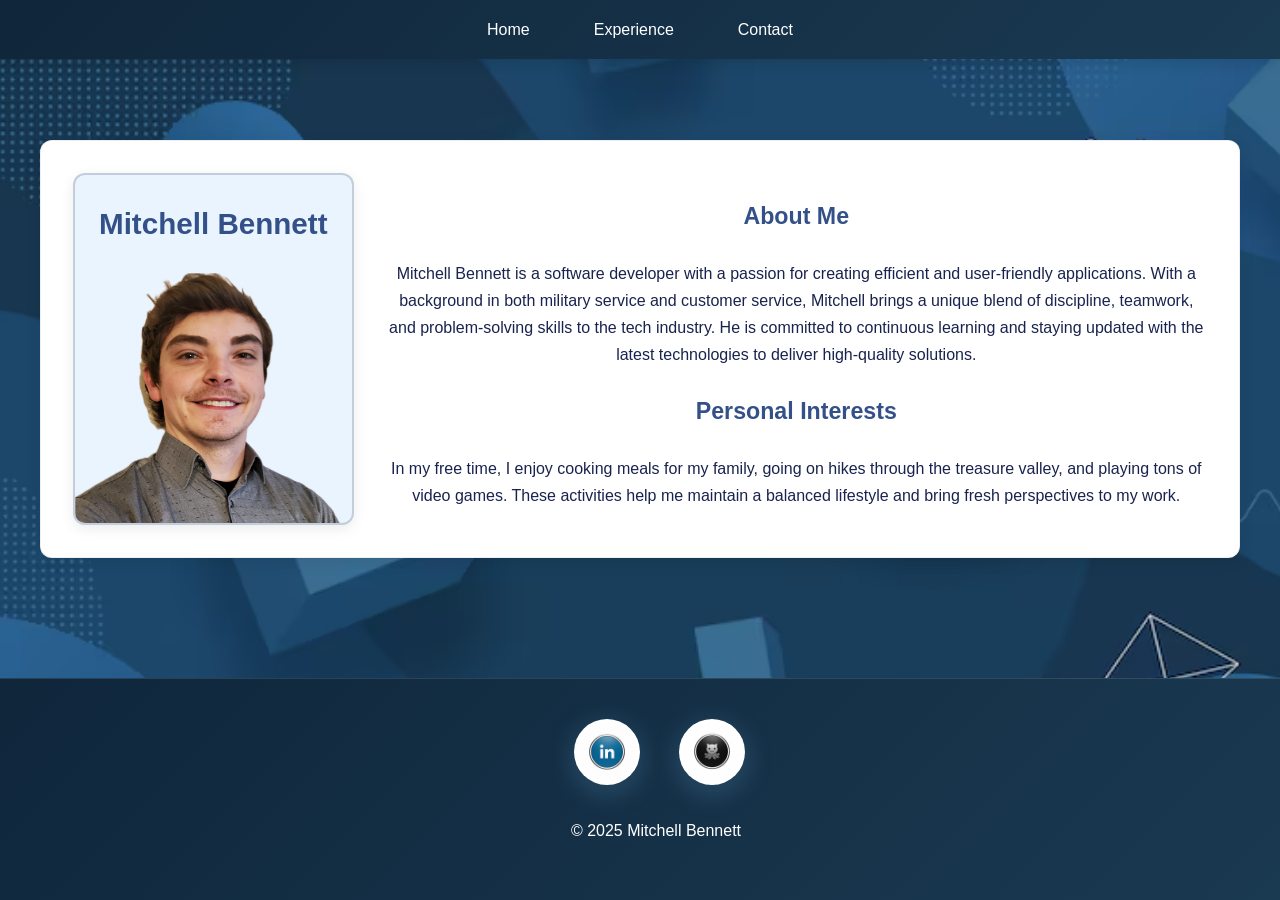
<file: index.html>
<!DOCTYPE html>
<html lang="en">
<head>
    <meta charset="UTF-8">
    <meta name="viewport" content="width=device-width, initial-scale=1.0">
    <meta name="description" content="Mitchell Bennett - Professional Software Developer Portfolio. Explore projects, experience, and technical skills in Java, Python, and JavaScript.">
    <meta name="keywords" content="software developer, portfolio, Java, Python, JavaScript, web development, programming, React, Vue, Mitchell Bennett">
    <meta name="author" content="Mitchell Bennett">
    <meta name="robots" content="index, follow">
    <link rel="canonical" href="https://mitchellbennett94.github.io/PersonalPortfolio-main/index.html" />
    <meta property="og:type" content="website">
    <meta property="og:url" content="https://mitchellbennett94.github.io/PersonalPortfolio-main/index.html">
    <meta property="og:title" content="Mitchell Bennett | Software Developer Portfolio">
    <meta property="og:description" content="Mitchell Bennett - Professional Software Developer Portfolio. Explore projects, experience, and technical skills in Java, Python, and JavaScript.">
    <meta property="og:image" content="https://mitchellbennett94.github.io/PersonalPortfolio-main/images/profilePicture.jpg">
    <meta name="twitter:card" content="summary_large_image">
    <meta name="twitter:title" content="Mitchell Bennett | Software Developer Portfolio">
    <meta name="twitter:description" content="Mitchell Bennett - Professional Software Developer Portfolio. Explore projects, experience, and technical skills in Java, Python, and JavaScript.">
    <meta name="twitter:image" content="https://mitchellbennett94.github.io/PersonalPortfolio-main/images/profilePicture.jpg">
    <script type="application/ld+json">
    {
      "@context": "https://schema.org",
      "@type": "Person",
      "name": "Mitchell Bennett",
      "url": "https://mitchellbennett94.github.io/PersonalPortfolio-main/index.html",
      "image": "https://mitchellbennett94.github.io/PersonalPortfolio-main/images/profilePicture.jpg",
      "jobTitle": "Software Developer",
      "description": "Software developer with skills in Java, Python, JavaScript, React, Vue.js, and more.",
      "sameAs": [
        "https://www.linkedin.com/in/mitchell-bennett-9aa694188/",
        "https://github.com/MitchellBennett94"
      ]
    }
    </script>
    <link rel="stylesheet" href="https://cdnjs.cloudflare.com/ajax/libs/animate.css/4.1.1/animate.min.css" />
    <link rel="stylesheet" href="style.css" />
    <link rel="icon" type="image/png" href="images/favicon.png">
    <title>Mitchell Bennett | Software Developer Portfolio</title>
</head>
<body>
    <nav>
        <ul>
            <li><a href="index.html">Home</a></li>
            <li><a href="experience.html">Experience</a></li>
            <li><a href="contact.html">Contact</a></li>
        </ul>
    </nav>
    <div class="container homepage-center">
        <div class="experience-item animate__animated animate__jello">
            <div class="profile-layout">
                <div class="profile-left">
                    <div class="profile-card">
                        <h2>Mitchell Bennett</h2>
                        <img src="images/profilepicture.png" alt="Mitchell Bennett Profile Picture" class="profile-image">
                    </div>
                </div>
                <div class="profile-right">
                    <h3>About Me</h3>
                    <p>Mitchell Bennett is a software developer with a passion for creating efficient and user-friendly applications.
                   With a background in both military service and customer service, Mitchell brings a unique blend of discipline, teamwork,
                   and problem-solving skills to the tech industry. He is committed to continuous learning and staying updated with the latest
                   technologies to deliver high-quality solutions.</p>
                    <h3>Personal Interests</h3>
                    <p>In my free time, I enjoy cooking meals for my family, going on hikes through the treasure valley, and playing tons of video games. These activities help
                   me maintain a balanced lifestyle and bring fresh perspectives to my work.</p>
                </div>
            </div>
        </div>
    </div>
 <footer>
    <div class="footer-icons">
        <ul>
            <li>
                <a href="https://www.linkedin.com/in/mitchell-bennett-9aa694188/" target="_blank" aria-label="Check out work history on LinkedIn">
                    <img src="images/linkedIn.jpg" alt="LinkedIn Icon">
                </a>
            </li>
            <li>
                <a href="https://github.com/MitchellBennett94" target="_blank" aria-label="Visit us on GitHub">
                    <img src="images/gitHub.jpg" alt="GitHub Icon">
                </a>
            </li>
        </ul>
    </div>
    <p>&copy; 2025 Mitchell Bennett</p>
</footer>
<script src="javascript.js"></script>
</body>
</html>
</file>
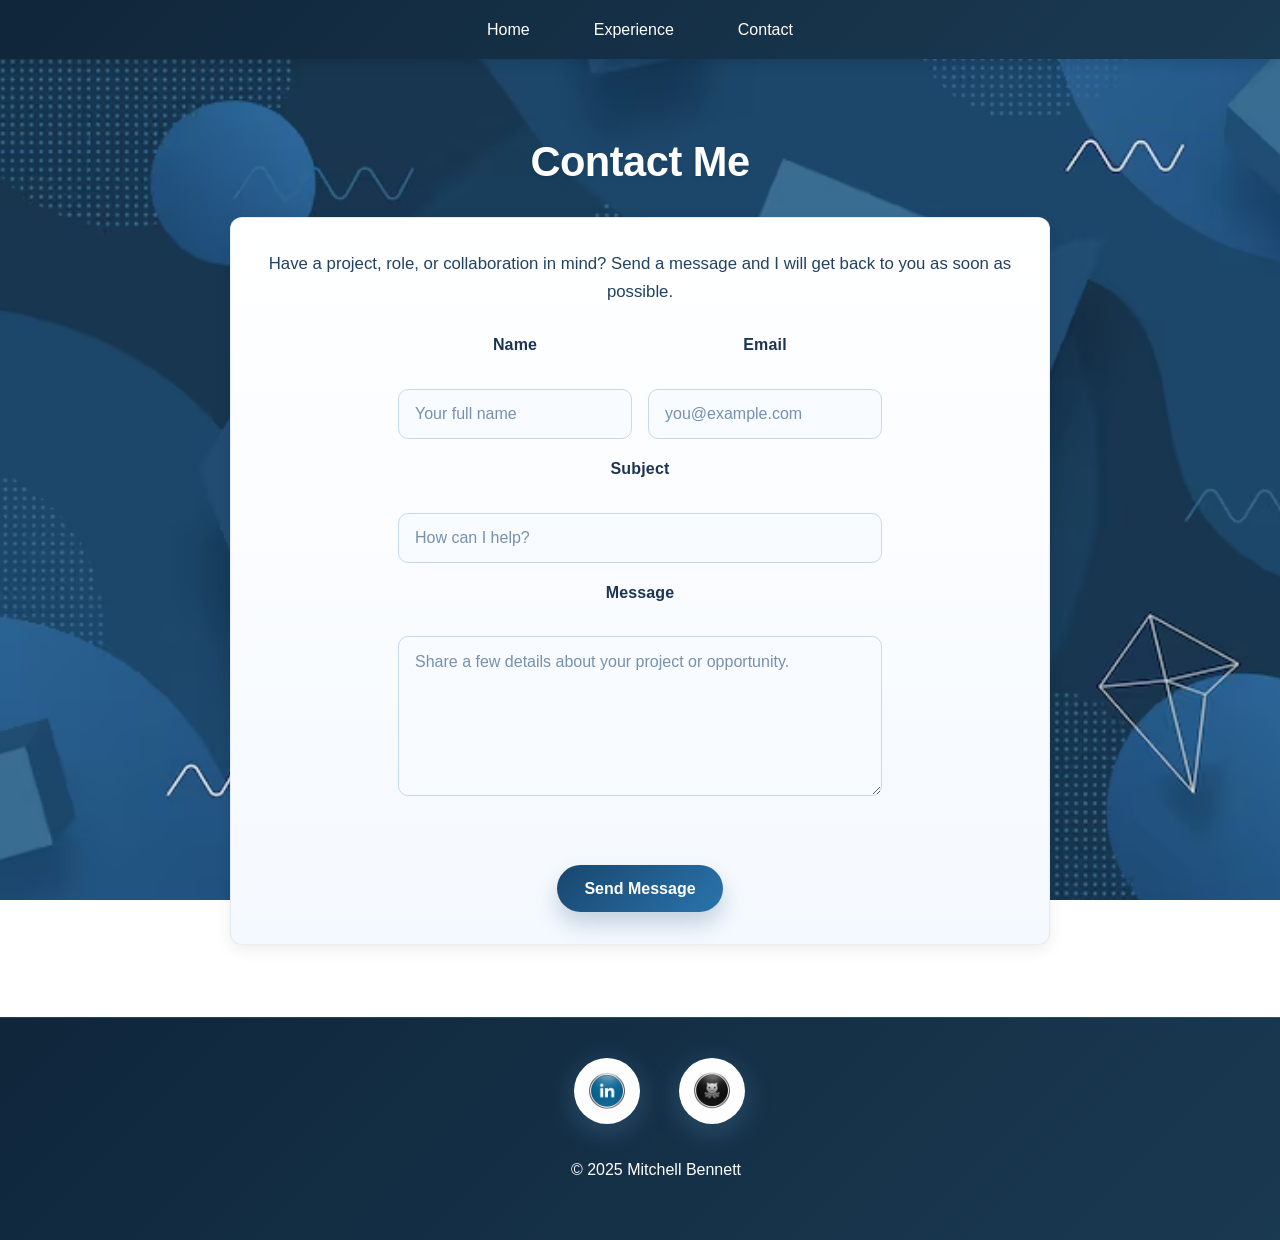
<file: contact.html>
<!DOCTYPE html>
<html lang="en">
<head>
    <meta charset="UTF-8">
    <meta name="viewport" content="width=device-width, initial-scale=1.0">
    <meta name="description" content="Contact Mitchell Bennett - Get in touch to discuss projects, collaborations, or software development opportunities.">
    <meta name="keywords" content="contact, email, hire, software developer, collaboration, project inquiry, Mitchell Bennett">
    <meta name="author" content="Mitchell Bennett">
    <meta name="robots" content="index, follow">
    <link rel="canonical" href="https://mitchellbennett94.github.io/PersonalPortfolio-main/contact.html" />
    <meta property="og:type" content="website">
    <meta property="og:url" content="https://mitchellbennett94.github.io/PersonalPortfolio-main/contact.html">
    <meta property="og:title" content="Contact - Mitchell Bennett">
    <meta property="og:description" content="Contact Mitchell Bennett to discuss projects, collaborations, or software development opportunities.">
    <meta property="og:image" content="https://mitchellbennett94.github.io/PersonalPortfolio-main/images/profilePicture.jpg">
    <meta name="twitter:card" content="summary">
    <meta name="twitter:title" content="Contact - Mitchell Bennett">
    <meta name="twitter:description" content="Contact Mitchell Bennett to discuss projects, collaborations, or software development opportunities.">
    <meta name="twitter:image" content="https://mitchellbennett94.github.io/PersonalPortfolio-main/images/profilePicture.jpg">
    <script type="application/ld+json">
    {
      "@context": "https://schema.org",
      "@type": "ContactPage",
      "name": "Contact Mitchell Bennett",
      "url": "https://mitchellbennett94.github.io/PersonalPortfolio-main/contact.html",
      "description": "Contact page for Mitchell Bennett, software developer."
    }
    </script>
    <link rel="stylesheet" href="style.css" />
    <link rel="icon" type="image/png" href="images/favicon.png">
    <title>Contact - Mitchell Bennett</title>
</head>
<body>
    <nav>
        <ul>
            <li><a href="index.html">Home</a></li>
            <li><a href="experience.html">Experience</a></li>
            <li><a href="contact.html">Contact</a></li>
        </ul>
    </nav>

    <div class="container contact-page">
        <h1>Contact Me</h1>
        <section class="experience-item contact-panel">
            <p class="contact-intro">Have a project, role, or collaboration in mind? Send a message and I will get back to you as soon as possible.</p>
            <div class="contact-form">
                <form id="contactForm" action="https://formsubmit.co/ajax/mitchellbennett1967@yahoo.com" method="POST" novalidate>
                    <div class="form-row">
                        <div class="form-group">
                            <label for="name">Name</label>
                            <p class="field-error" id="nameError" aria-live="polite"></p>
                            <input type="text" id="name" name="name" placeholder="Your full name" required>
                        </div>

                        <div class="form-group">
                            <label for="email">Email</label>
                            <p class="field-error" id="emailError" aria-live="polite"></p>
                            <input type="email" id="email" name="email" placeholder="you@example.com" required>
                        </div>
                    </div>

                    <div class="form-group">
                        <label for="subject">Subject</label>
                        <p class="field-error" id="subjectError" aria-live="polite"></p>
                        <input type="text" id="subject" name="subject" placeholder="How can I help?" required>
                    </div>

                    <div class="form-group">
                        <label for="message">Message</label>
                        <p class="field-error" id="messageError" aria-live="polite"></p>
                        <textarea id="message" name="message" rows="6" placeholder="Share a few details about your project or opportunity." required></textarea>
                    </div>

                    <p class="form-status" id="formStatus" aria-live="polite"></p>
                    <button class="contact-submit" type="submit">Send Message</button>
                </form>
            </div>
        </section>
    </div>
    <footer>
    <div class="footer-icons">
        <ul>
            <li>
                <a href="https://www.linkedin.com/in/mitchell-bennett-9aa694188/" target="_blank" aria-label="Check out work history on LinkedIn">
                    <img src="images/linkedIn.jpg" alt="LinkedIn Icon">
                </a>
            </li>
            <li>
                <a href="https://github.com/MitchellBennett94" target="_blank" aria-label="Visit us on GitHub">
                    <img src="images/gitHub.jpg" alt="GitHub Icon">
                </a>
            </li>
        </ul>
    </div>
    <p>&copy; 2025 Mitchell Bennett</p>
</footer>
<script src="javascript.js"></script>
</body>
</html>
</file>
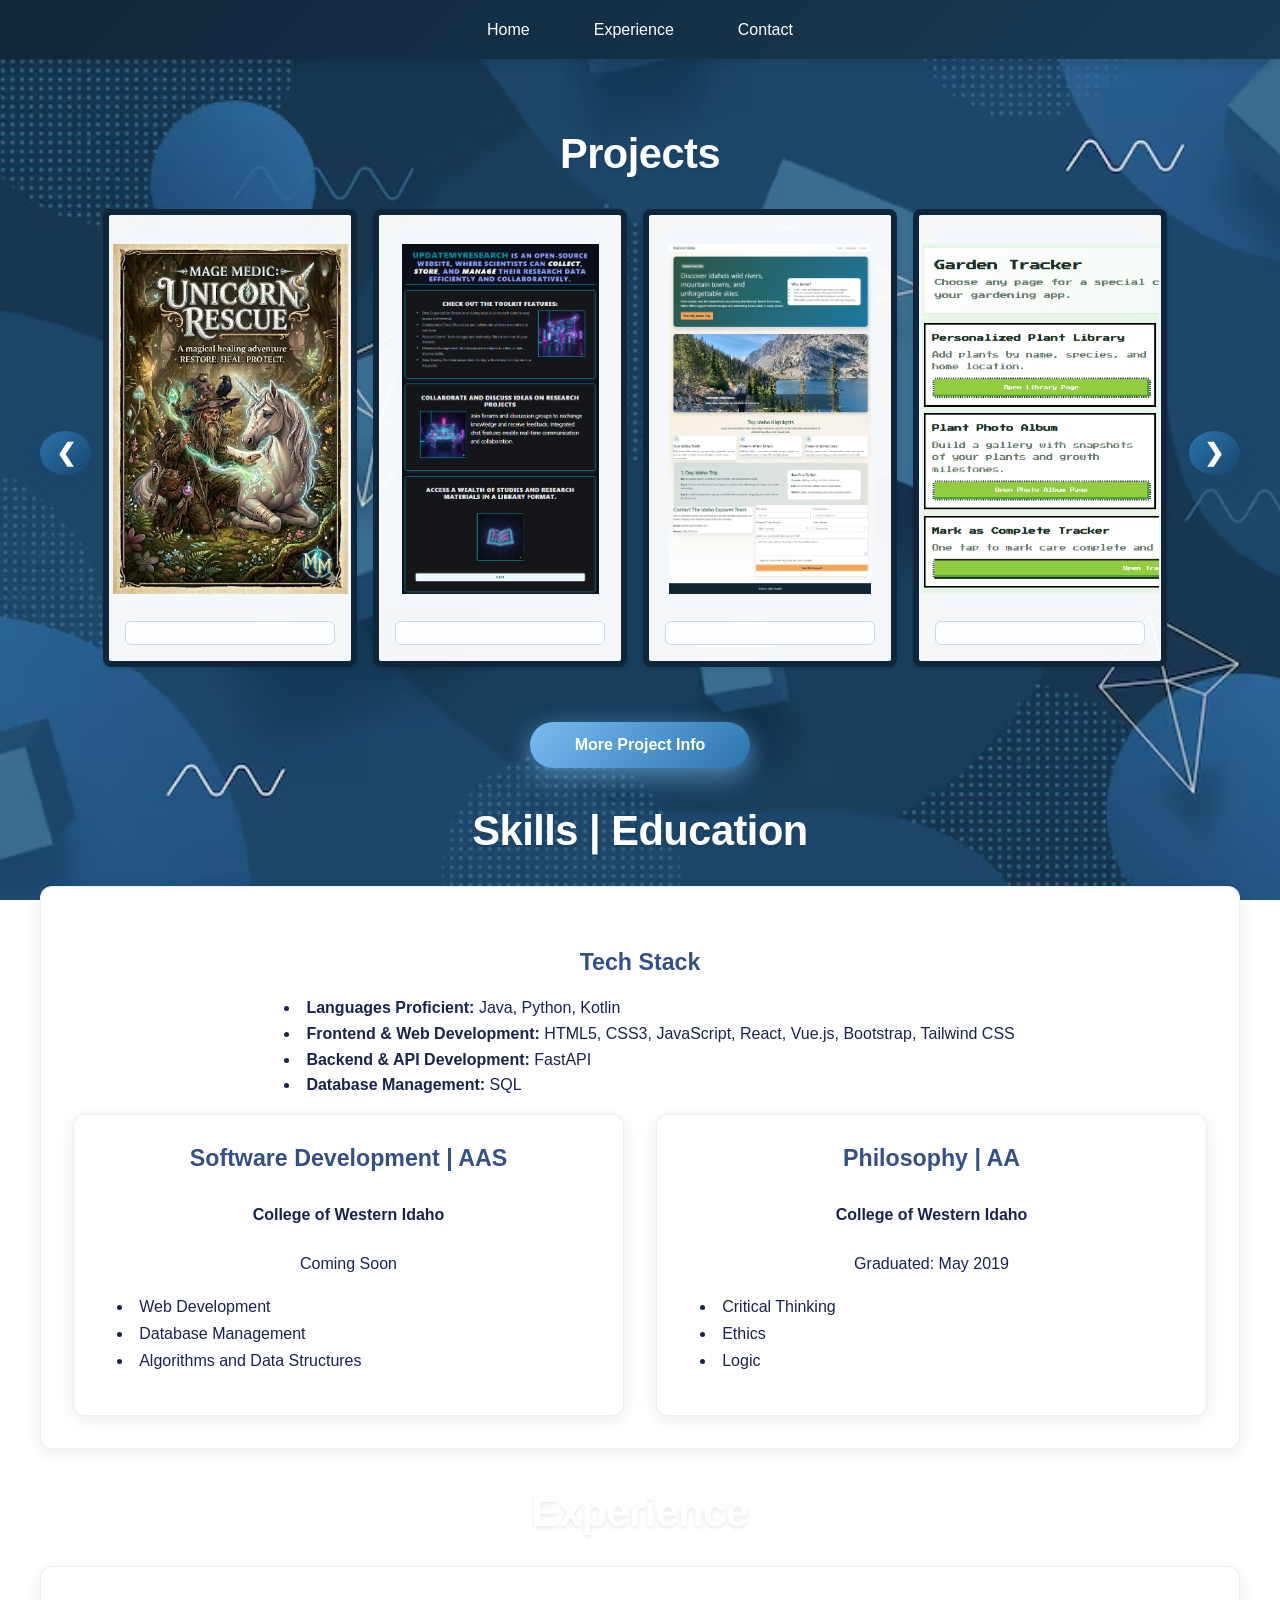
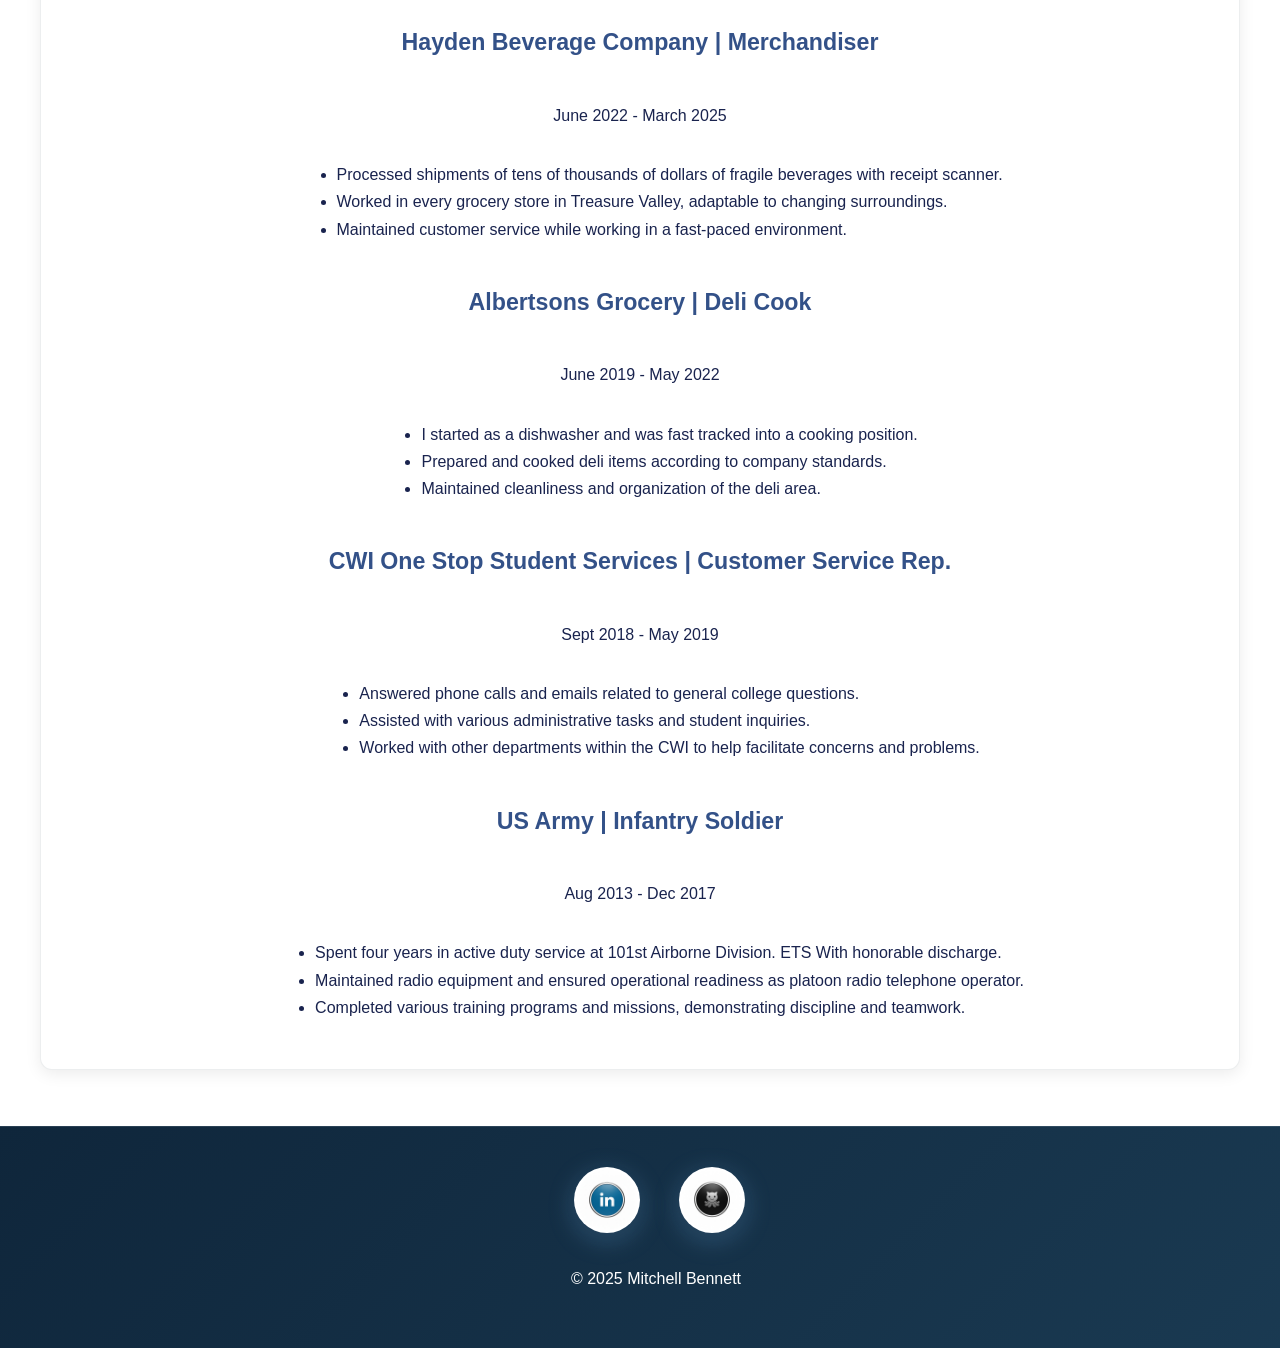
<file: experience.html>
<!DOCTYPE html>
<html lang="en">
<head>
    <meta charset="UTF-8">
    <meta name="viewport" content="width=device-width, initial-scale=1.0">
    <meta name="description" content="Mitchell Bennett's professional experience and projects. View work history, technical skills, education, and software projects in Java, Python, and JavaScript.">
    <meta name="keywords" content="experience, projects, skills, education, software development, Java, Python, JavaScript, Vue.js, React, work history, Mitchell Bennett">
    <meta name="author" content="Mitchell Bennett">
    <meta name="robots" content="index, follow">
    <link rel="canonical" href="https://mitchellbennett94.github.io/PersonalPortfolio-main/experience.html" />
    <meta property="og:type" content="website">
    <meta property="og:url" content="https://mitchellbennett94.github.io/PersonalPortfolio-main/experience.html">
    <meta property="og:title" content="Experience & Projects - Mitchell Bennett">
    <meta property="og:description" content="Mitchell Bennett's professional experience, software projects, skills, and education. View work history and technical portfolio.">
    <meta property="og:image" content="https://mitchellbennett94.github.io/PersonalPortfolio-main/images/profilePicture.jpg">
    <meta name="twitter:card" content="summary_large_image">
    <meta name="twitter:title" content="Experience & Projects - Mitchell Bennett">
    <meta name="twitter:description" content="Mitchell Bennett's professional experience, software projects, skills, and education.">
    <meta name="twitter:image" content="https://mitchellbennett94.github.io/PersonalPortfolio-main/images/profilePicture.jpg">
    <script type="application/ld+json">
    {
      "@context": "https://schema.org",
      "@type": "ProfilePage",
      "name": "Experience & Projects - Mitchell Bennett",
      "url": "https://mitchellbennett94.github.io/PersonalPortfolio-main/experience.html",
      "description": "Mitchell Bennett's professional experience, software projects, technical skills, and education.",
      "mainEntity": {
        "@type": "Person",
        "name": "Mitchell Bennett",
        "jobTitle": "Software Developer",
        "sameAs": [
          "https://www.linkedin.com/in/mitchell-bennett-9aa694188/",
          "https://github.com/MitchellBennett94"
        ]
      }
    }
    </script>
    <link rel="stylesheet" href="style.css" />
    <link rel="icon" type="image/png" href="images/favicon.png">
    <title>Experience & Projects - Mitchell Bennett</title>
</head>
<body>
    <nav>
        <ul>
            <li><a href="index.html">Home</a></li>
            <li><a href="experience.html">Experience</a></li>
            <li><a href="contact.html">Contact</a></li>
        </ul>
    </nav>
    <div class="container">
        <h1 id="projectsSection">Projects</h1>
        <div class="projects-scroll-wrap">
            <button id="projectsScrollLeft" class="projects-scroll-btn" type="button" aria-label="Scroll projects left">&#10094;</button>
            <div class="project-slots" id="projectSlots">
            <div class="project-slot">
                <div class="project-image-slot"><img src="images/magemedic.jpg"></div>
                <details class="project-details">
                    <summary>Project info</summary>
                    <p><strong>Title:</strong> Mage Medic: Unicorn Rescue</p>
                    <p><strong>Description:</strong> Create your own adventure.</p>
                    <p><strong>Website:</strong> <a href="https://github.com/MitchellBennett94/Mage-Medic-Unicorn-Rescue.git" target="_blank" rel="noopener noreferrer">GitHub Repository</a></p>
                    <p><strong>Tech Stack:</strong>
                        <ul>
                            <li>Java</li>
                            <li>GUI Framework: Swing</li>
                            <li> Iterative looping</li>
                            <li> Recursion</li>
                        </ul>    
                    </p>
                </details>
            </div>

            <div class="project-slot">
                <div class="project-image-slot"><img src="images/updatemyresearch.png"></div>
                <details class="project-details">
                    <summary>Project info</summary>
                    <p><strong>Title:</strong> Update My Research</p>
                    <p><strong>Description:</strong> Open source website for scientists to collaborate
                    manage and find new peer-review articles for research projects.</p>
                    <p><strong>Website:</strong> <a href="https://github.com/MitchellBennett94/UpdateMyResearch.git" target="_blank" rel="noopener noreferrer">GitHub Repository</a></p>
                    <p><strong>Tech Stack:</strong> 
                        <ul>
                            <li>HTML</li>
                            <li>JavaScript</li>
                            <li>CSS</li>
                        </ul>
                    </p>
                </details>
            </div>

            <div class="project-slot">
                <div class="project-image-slot"><img src="images/exploreidaho.png"></div>
                <details class="project-details">
                    <summary>Project info</summary>
                    <p><strong>Title:</strong> Explore Idaho | Travel Guide</p>
                    <p><strong>Description:</strong> Make a three day trip to explore Idaho, by adding prefrences to make a stylized guide.</p>
                    <p><strong>Website:</strong> <a href="https://github.com/MitchellBennett94/BootstrapFinal.git" target="_blank" rel="noopener noreferrer">GitHub Repository</a></p>
                    <p><strong>Tech Stack:</strong>
                        <ul>
                            <li>Bootstrap.JS</li>
                            <li>HTML</li>
                            <li>JavaScript</li>
                            <li>CSS</li>
                        </ul>
                    </p>
                </details>
            </div>

            <div class="project-slot">
                <div class="project-image-slot"><img src="images/gardentracker.png"></div>
                <details class="project-details">
                    <summary>Project info</summary>
                    <p><strong>Title:</strong> Garden Tracker Application</p>
                    <p><strong>Description:</strong> An app for keeping track of plants growth, watering, stats, and photos.</p>
                        <p><strong>Website:</strong> <a href="https://github.com/MitchellBennett94/project5-vue.git" target="_blank" rel="noopener noreferrer">GitHub Repository</a></p>
                    <p><strong>Tech Stack:</strong>
                        <ul>
                            <li>HTML</li>
                            <li>JavaScript</li>
                            <li>CSS</li>
                            <li>Vue.JS</li>

                        </ul>
                    </p>
                </details>
            </div>

            <div class="project-slot">
                <div class="project-image-slot"><img src="images/lookbook.png"></div>
                <details class="project-details">
                    <summary>Project info</summary>
                    <p><strong>Title:</strong> Lookbook</p>
                    <p><strong>Description:</strong> An E-commerce website for buying and selling used books online.</p>
                    <p><strong>Website:</strong> <a href="https://github.com/MitchellBennett94/vue-final.git" target="_blank" rel="noopener noreferrer">GitHub Repository</a></p>
                    <p><strong>Tech Stack:</strong>
                        <ul>
                            <li>HTML</li>
                            <li>JavaScript</li>
                            <li>CSS</li>
                            <li>Vue.JS</li>
                        </ul>
                    </p>
                </details>
            </div>
            </div>
            <button id="projectsScrollRight" class="projects-scroll-btn" type="button" aria-label="Scroll projects right">&#10095;</button>
        </div>
        <div class="projects-toggle-wrap">
            <button id="projectsToggleBtn" type="button" aria-expanded="false">More Project Info</button>
        </div>

        <h1>Skills | Education</h1>
        <div class="experience-item">
            <h3 class="education-tech-stack">Tech Stack</h3>
            <ul class="education-tech-stack-list">
                <li><strong>Languages Proficient:</strong> Java, Python, Kotlin</li>
                <li><strong>Frontend & Web Development:</strong> HTML5, CSS3, JavaScript, React, Vue.js, Bootstrap, Tailwind CSS</li>
                <li><strong>Backend & API Development:</strong> FastAPI</li>
                <li><strong>Database Management:</strong> SQL</li>
            </ul>
            <div class="education-columns">
                <div class="education-column">
                    <h3>Software Development | AAS</h3>
                    <h4>College of Western Idaho</h4>
                    <p>Coming Soon</p>
                    <ul>
                        <li>Web Development</li>
                        <li>Database Management</li>
                        <li>Algorithms and Data Structures</li>
                    </ul>
                </div>
                <div class="education-column">
                    <h3>Philosophy | AA</h3>
                    <h4>College of Western Idaho</h4>
                    <p>Graduated: May 2019</p>
                    <ul>
                        <li>Critical Thinking</li>
                        <li>Ethics</li>
                        <li>Logic</li>
                    </ul>
                </div>
            </div>
        </div>
        <h1>Experience</h1>
        <div class="experience-item">
            <h3>Hayden Beverage Company | Merchandiser</h3>
            <p>June 2022 - March 2025</p>
            <ul>
                <li>Processed shipments of tens of thousands of dollars of fragile beverages with receipt scanner.</li>
                <li>Worked in every grocery store in Treasure Valley, adaptable to changing surroundings.</li>
                <li>Maintained customer service while working in a fast-paced environment.</li>
            </ul>
            <h3>Albertsons Grocery | Deli Cook</h3>
            <p>June 2019 - May 2022</p>
            <ul>
                <li>I started as a dishwasher and was fast tracked into a cooking position.</li>
                <li>Prepared and cooked deli items according to company standards.</li>
                <li>Maintained cleanliness and organization of the deli area.</li>
            </ul>
            <h3>CWI One Stop Student Services | Customer Service Rep.</h3>
            <p>Sept 2018 - May 2019</p>
            <ul>
                <li>Answered phone calls and emails related to general college questions.</li>
                <li>Assisted with various administrative tasks and student inquiries.</li>
                <li>Worked with other departments within the CWI to help facilitate concerns and problems.</li>
            </ul>
            <h3>US Army | Infantry Soldier</h3>
            <p>Aug 2013 - Dec 2017</p>
            <ul>
                <li>Spent four years in active duty service at 101st Airborne Division. ETS With honorable discharge.</li>
                <li>Maintained radio equipment and ensured operational readiness as platoon radio telephone operator.</li>
                <li>Completed various training programs and missions, demonstrating discipline and teamwork.</li>
            </ul>
        </div>
    </div>
     <footer>
    <div class="footer-icons">
        <ul>
            <li>
                <a href="https://www.linkedin.com/in/mitchell-bennett-9aa694188/" target="_blank" aria-label="Check out work history on LinkedIn">
                    <img src="images/linkedIn.jpg" alt="LinkedIn Icon">
                </a>
            </li>
            <li>
                <a href="https://github.com/MitchellBennett94" target="_blank" aria-label="Visit us on GitHub">
                    <img src="images/gitHub.jpg" alt="GitHub Icon">
                </a>
            </li>
        </ul>
    </div>
    <p>&copy; 2025 Mitchell Bennett</p>
</footer>
<script src="javascript.js"></script>
</body>
</html>
</file>
<file: style.css>
/* Center main content only on homepage */
.homepage-center {
    min-height: 60vh;
    display: flex;
    align-items: center;
    justify-content: center;
}
.profile-image {
    width: calc(100% + 3rem);
    height: 250px;
    object-fit: cover;
    object-position: center top;
    margin: auto -1.5rem 0;
    position: relative;
    display: block;
    border-radius: 0;
    box-shadow: none;
    transition: none;
}

.profile-image:hover {
    transform: none;
    box-shadow: none;
}

.profile-layout {
    display: flex;
    align-items: stretch;
    gap: 2rem;
}

.profile-left {
    min-width: 220px;
    display: flex;
}

.profile-right {
    flex: 1;
}

.profile-card {
    background-color: #eaf4ff;
    padding: 1.5rem 1.5rem 0;
    border: 2px solid rgba(15, 37, 58, 0.18);
    border-radius: 12px;
    box-shadow: 0 4px 14px rgba(0, 0, 0, 0.08);
    transition: box-shadow 0.3s cubic-bezier(0.4, 0, 0.2, 1), border-color 0.3s cubic-bezier(0.4, 0, 0.2, 1), transform 0.3s cubic-bezier(0.4, 0, 0.2, 1);
    text-align: center;
    display: flex;
    flex-direction: column;
    justify-content: space-between;
    width: 100%;
    overflow: hidden;
}

.profile-card:hover {
    box-shadow: 0 12px 28px rgba(0, 0, 0, 0.16);
    border-color: #79bcf3;
    transform: translateY(-3px);
}

.profile-card h2 {
    margin: 0 0 0.75rem;
}
footer {
    text-align: center;
    padding: 2.5rem 1rem;
    background: linear-gradient(135deg, #0f263b 0%, #1a3a52 100%);
    color: rgb(255, 255, 255);
    border-top: 1px solid rgba(255, 255, 255, 0.1);
    margin-top: auto;
    width: 100%;
}

.footer-icons ul {
    list-style-type: none;
    padding: 0;
    margin: 0 0 1.5rem 0;
    display: flex;
    justify-content: center;
    gap: 45px;
}

.footer-icons li {
    display: inline; /* Ensure list items are inline elements */
}

/* Make footer icons smaller for all pages */
.footer-icons a {
    width: 60px;
    height: 60px;
    display: inline-flex;
    filter: drop-shadow(0 6px 12px rgba(121, 188, 243, 0.28));
}

.footer-icons img {
    width: 100%;
    height: 100%;
    object-fit: cover;
    transition: all 0.3s cubic-bezier(0.4, 0, 0.2, 1);
    border-radius: 50%;
    box-shadow: 0 4px 8px rgba(0, 0, 0, 0.12);
    padding: 3px;
    background-color: #ffffff;
}

.footer-icons img:hover {
    transform: scale(1.12) translateY(-2px);
    box-shadow: 0 12px 24px rgba(0, 0, 0, 0.25);
}


/* Background image for the entire page */
html {
    min-height: 100%;
}
body {
    min-height: 100vh;
    display: flex;
    flex-direction: column;
    background-image: url('images/abstractBackG.avif');
    background-repeat: no-repeat;
    background-size: cover;
    background-attachment: fixed;
    background-position: center;
}

/* General styles */
body {
    font-family: -apple-system, BlinkMacSystemFont, 'Segoe UI', 'Roboto', sans-serif;
    margin: 0;
    padding: 0;
    background-color: #ffffff;
    color: #19234e;
    line-height: 1.7;
    -webkit-font-smoothing: antialiased;
    -moz-osx-font-smoothing: grayscale;
}

/* Navigation styles */
nav {
    background: linear-gradient(135deg, #10263a 0%, #1a3a52 100%);
    padding: 1rem 0;
    position: sticky;
    top: 0;
    box-shadow: 0 4px 12px rgba(0, 0, 0, 0.12);
    z-index: 100;
}

nav ul {
    list-style: none;
    margin: 0;
    padding: 0;
    display: flex;
    justify-content: center;
    gap: 2rem;
}

nav a {
    color: rgb(255, 255, 255);
    text-decoration: none;
    font-weight: 500;
    padding: 0.6rem 1rem;
    border-radius: 6px;
    transition: all 0.3s cubic-bezier(0.4, 0, 0.2, 1);
}

nav a:hover {
    background-color: rgba(121, 188, 243, 0.2);
    color: #a8d8ff;
}

/* Main content styles */
.container {
    max-width: 1200px;
    margin: 0 auto;
    padding: 2rem;
}

h1 {
    color: #ffffff;
    font-size: 2.6rem;
    margin-bottom: 1.2rem;
    text-align: center;
    font-weight: 700;
    letter-spacing: -0.5px;
    text-shadow: 0 2px 4px rgba(0, 0, 0, 0.1);
}

h2 {
    color: #335188;
    font-size: 1.85rem;
    margin-bottom: 1rem;
    font-weight: 700;
}

h3 {
    color: #335188;
    font-size: 1.45rem;
    margin-top: 1.5rem;
    font-weight: 600;
}

p {
    margin-bottom: 1rem;
}

/* Contact form styles */
.contact-page {
    padding-top: 2.5rem;
    padding-bottom: 3rem;
}

.contact-panel {
    max-width: 820px;
    margin: 0 auto;
    border: 1px solid rgba(121, 188, 243, 0.25);
    background: linear-gradient(180deg, rgba(255, 255, 255, 0.98) 0%, rgba(244, 249, 255, 0.98) 100%);
}

.contact-intro {
    margin: 0 0 1.5rem;
    font-size: 1.05rem;
    color: #214263;
}

.contact-form {
    max-width: 100%;
    margin: 0;
}

#contactForm {
    display: flex;
    flex-direction: column;
    gap: 1rem;
}

.form-row {
    display: grid;
    grid-template-columns: repeat(2, minmax(0, 1fr));
    gap: 1rem;
}

.form-group {
    margin-bottom: 0;
}

.field-error {
    min-height: 1.2rem;
    margin: 0.25rem 0 0.45rem;
    color: #b42318;
    font-size: 0.9rem;
}

.contact-form label {
    display: block;
    margin-bottom: 0.2rem;
    color: #1d3553;
    font-weight: 600;
    letter-spacing: 0.01em;
}

.contact-form input[type="text"],
.contact-form input[type="email"],
.contact-form textarea {
    width: 100%;
    padding: 0.95rem 1rem;
    border: 1px solid #c8d8eb;
    border-radius: 10px;
    font-size: 1rem;
    box-sizing: border-box;
    transition: border-color 0.25s ease, box-shadow 0.25s ease, background-color 0.25s ease;
    font-family: inherit;
    color: #173454;
    background-color: #f8fbff;
}

.contact-form textarea {
    resize: vertical;
    min-height: 160px;
}

.contact-form input[type="text"]::placeholder,
.contact-form input[type="email"]::placeholder,
.contact-form textarea::placeholder {
    color: #7591ae;
}

.contact-form input[type="text"]:focus,
.contact-form input[type="email"]:focus,
.contact-form textarea:focus {
    outline: none;
    border-color: #4e9ae0;
    box-shadow: 0 0 0 4px rgba(78, 154, 224, 0.14);
    background-color: #ffffff;
}

.input-error {
    border-color: #b42318;
    background-color: #fff3f2;
}

.form-status {
    min-height: 1.4rem;
    margin: 0.25rem 0 0.15rem;
    font-weight: 600;
    text-align: center;
}

.contact-submit {
    align-self: center;
    padding: 0.9rem 1.7rem;
    border: none;
    border-radius: 999px;
    font-size: 1rem;
    font-weight: 600;
    color: #ffffff;
    background: linear-gradient(135deg, #18466e 0%, #2a74ad 100%);
    box-shadow: 0 12px 22px rgba(24, 70, 110, 0.22);
}

.contact-submit:hover {
    background: linear-gradient(135deg, #123a5d 0%, #256a9f 100%);
    transform: translateY(-2px);
    box-shadow: 0 16px 26px rgba(24, 70, 110, 0.3);
}

.contact-submit:disabled {
    opacity: 0.7;
    cursor: not-allowed;
    transform: none;
}

.form-status-error {
    color: #b42318;
}

.form-status-success {
    color: #136c34;
}

button {
    background-color: #163653;
    color: white;
    padding: 0.9rem 1.6rem;
    border: none;
    border-radius: 6px;
    cursor: pointer;
    font-size: 1rem;
    font-weight: 500;
    transition: all 0.3s cubic-bezier(0.4, 0, 0.2, 1);
    box-shadow: 0 4px 12px rgba(22, 54, 83, 0.15);
}

button:hover {
    background-color: #1a4a7a;
    transform: translateY(-2px);
    box-shadow: 0 6px 16px rgba(22, 54, 83, 0.25);
}

button:active {
    transform: translateY(0);
}

/* Experience section styles */
.experience-item {
    background-color: #ffffff;
    padding: 2rem;
    margin-bottom: 1.5rem;
    border: 1px solid rgba(15, 37, 58, 0.08);
    border-radius: 12px;
    box-shadow: 0 4px 16px rgba(0, 0, 0, 0.08);
    transition: all 0.3s cubic-bezier(0.4, 0, 0.2, 1);
    display: flex;
    flex-direction: column;
    align-items: center;
    width: 100%;
    box-sizing: border-box;
}

.experience-item > *:not(ul):not(ol) {
    text-align: center;
}

.experience-item ul, .experience-item ol {
    text-align: left;
    display: block;
    margin-left: 1.2em;
}

.experience-item:hover {
    box-shadow: 0 8px 24px rgba(0, 0, 0, 0.12);
    border-color: rgba(121, 188, 243, 0.15);
}

.project-slots {
    display: flex;
    flex-wrap: nowrap;
    flex: 1;
    gap: 1rem;
    overflow-x: auto;
    margin-bottom: 1.5rem;
    padding-bottom: 0.4rem;
    scroll-behavior: smooth;
    scrollbar-width: none;
    -ms-overflow-style: none;
}

/* Hide scrollbar when using arrow controls */
.project-slots::-webkit-scrollbar {
    display: none;
}

.projects-scroll-wrap {
    display: flex;
    align-items: center;
    gap: 0.75rem;
    margin-bottom: 1.5rem;
}

.projects-scroll-btn {
    width: 44px;
    height: 44px;
    border: none;
    border-radius: 50%;
    display: inline-flex;
    align-items: center;
    justify-content: center;
    font-size: 1.5rem;
    font-weight: 700;
    line-height: 1;
    color: #ffffff;
    background: linear-gradient(135deg, #2a74ad 0%, #18466e 100%);
    box-shadow: 0 8px 18px rgba(24, 70, 110, 0.28);
    cursor: pointer;
    flex-shrink: 0;
}

.projects-scroll-btn:hover,
.projects-scroll-btn:focus {
    background: linear-gradient(135deg, #79bcf3 0%, #2a74ad 100%);
    box-shadow: 0 10px 22px rgba(42, 116, 173, 0.32);
}

.project-slot {
    background-color: #fffffff3;
    border: 6px solid #0f253a;
    border-radius: 8px;
    padding: 1rem;
    box-shadow: 0 2px 5px rgba(0,0,0,0.1);
    flex: 1 1 0;
    min-width: 210px;
    transition: transform 0.3s cubic-bezier(0.4, 0, 0.2, 1);
}

.project-slot:hover {
    transform: scale(1.04);
}

.project-slot h3 {
    margin-top: 0;
}

.projects-toggle-wrap {
    display: flex;
    justify-content: center;
    margin-bottom: 1rem;
}

#projectsToggleBtn {
    min-width: 220px;
    background: linear-gradient(135deg, #79bcf3 0%, #2a74ad 100%);
    color: #fff;
    font-weight: 700;
    border: none;
    border-radius: 999px;
    box-shadow: 0 8px 24px 0 rgba(121, 188, 243, 0.36), 0 2px 8px 0 rgba(42, 116, 173, 0.18);
    filter: drop-shadow(0 6px 12px rgba(121, 188, 243, 0.28));
    transition: all 0.3s cubic-bezier(0.4, 0, 0.2, 1);
    position: relative;
    z-index: 1;
}

#projectsToggleBtn:hover, #projectsToggleBtn:focus {
    background: linear-gradient(135deg, #a8d8ff 0%, #79bcf3 100%);
    color: #18466e;
    box-shadow: 0 12px 32px 0 rgba(121, 188, 243, 0.45), 0 4px 16px 0 rgba(42, 116, 173, 0.22);
    filter: drop-shadow(0 10px 18px rgba(121, 188, 243, 0.36));
}

.project-image-slot {
    width: 100%;
    aspect-ratio: 16 / 9;
    border: none;
    border-radius: 6px;
    background-color: #f3f8ff;
    color: #24406d;
    display: flex;
    align-items: center;
    justify-content: center;
    text-align: center;
    font-weight: 600;
    margin-bottom: 0.9rem;
    padding: 0.8rem;
    box-sizing: border-box;
}

.project-image-slot img {
    max-width: 350px;
    max-height: 350px;
    width: 350px;
    height: 350px;
    object-fit: contain;
    display: block;
}

.project-image-slot:empty {
    min-height: 350px;
}

.project-details {
    border: 1px solid #ccd8ea;
    border-radius: 6px;
    padding: 0.7rem;
    background-color: #fbfdff;
}

.project-details summary {
    display: none;
}

.project-details label {
    margin-top: 0.7rem;
}

.project-details p {
    margin: 0.55rem 0;
}

.education-columns {
    display: flex;
    gap: 2rem;
    align-items: stretch;
    width: 100%;
}

.education-column {
    flex: 1 1 0;
    text-align: center;
    padding: 1.5rem;
    background-color: #ffffff;
    border: 1px solid rgba(15, 37, 58, 0.08);
    border-radius: 12px;
    box-shadow: 0 4px 16px rgba(0, 0, 0, 0.08);
    transition: all 0.3s cubic-bezier(0.4, 0, 0.2, 1);
    min-width: 0;
}

.education-column:hover {
    box-shadow: 0 8px 24px rgba(0, 0, 0, 0.12);
    border-color: rgba(121, 188, 243, 0.15);
    transform: translateY(-2px);
}

.education-column h3 {
    margin-top: 0;
}

.education-column ul {
    list-style-position: inside;
    padding-left: 0;
}

.education-tech-stack {
    text-align: left;
    margin-top: 1.5rem;
    margin-bottom: 0.8rem;
}

.education-tech-stack-list {
    list-style-position: inside;
    padding-left: 0;
    text-align: left;
    display: flex;
    flex-direction: column;
    gap: 0.8rem;
    margin-top: 0;
}

.education-tech-stack-list li {
    line-height: 1.6;
}

/* 404 page styles */
.error-container {
    display: flex;
    flex-direction: column;
    justify-content: center;
    align-items: center;
    text-align: center;
    min-height: 60vh;
    padding: 40px 20px;
}

.error-code {
    font-size: 120px;
    font-weight: 700;
    background: linear-gradient(135deg, #8c3ce7 0%, #5e35b1 100%);
    -webkit-background-clip: text;
    -webkit-text-fill-color: transparent;
    background-clip: text;
    margin: 0;
    line-height: 1;
}

.error-title {
    font-size: 36px;
    color: #ffffff;
    margin: 20px 0 10px 0;
}

.error-message {
    font-size: 18px;
    color: #ffffff;
    margin: 10px 0 30px 0;
    max-width: 500px;
}

.error-buttons {
    display: flex;
    gap: 15px;
    justify-content: center;
    flex-wrap: wrap;
}

.error-btn {
    padding: 12px 30px;
    font-size: 16px;
    border: none;
    border-radius: 5px;
    cursor: pointer;
    text-decoration: none;
    transition: all 0.3s ease;
}

.error-btn-primary {
    background: linear-gradient(135deg, #3498db 0%, #2980b9 100%);
    color: white;
    box-shadow: 0 4px 12px rgba(52, 152, 219, 0.25);
}

.error-btn-primary:hover {
    background: linear-gradient(135deg, #2980b9 0%, #2471a3 100%);
    transform: translateY(-2px);
    box-shadow: 0 6px 16px rgba(52, 152, 219, 0.35);
}

.error-btn-secondary {
    background: linear-gradient(135deg, #95a5a6 0%, #7f8c8d 100%);
    color: white;
    box-shadow: 0 4px 12px rgba(149, 165, 166, 0.25);
}

.error-btn-secondary:hover {
    background: linear-gradient(135deg, #7f8c8d 0%, #6c7a7d 100%);
    transform: translateY(-2px);
    box-shadow: 0 6px 16px rgba(149, 165, 166, 0.35);
}

.error-icon {
    font-size: 80px;
    margin-bottom: 20px;
}

/* Responsive design */
@media (max-width: 768px) {
    nav ul {
        flex-direction: column;
        align-items: center;
        gap: 1rem;
    }

    .container {
        padding: 1rem;
    }

    .profile-layout {
        flex-direction: column;
        gap: 1rem;
    }

    .project-slot {
        min-width: 240px;
    }

    .projects-scroll-wrap {
        gap: 0.5rem;
    }

    .projects-scroll-btn {
        width: 38px;
        height: 38px;
        font-size: 1.2rem;
    }

    .education-columns {
        flex-direction: column;
        gap: 1rem;
    }

    .form-row {
        grid-template-columns: 1fr;
    }

    .contact-submit {
        width: auto;
        text-align: center;
    }
}
</file>
